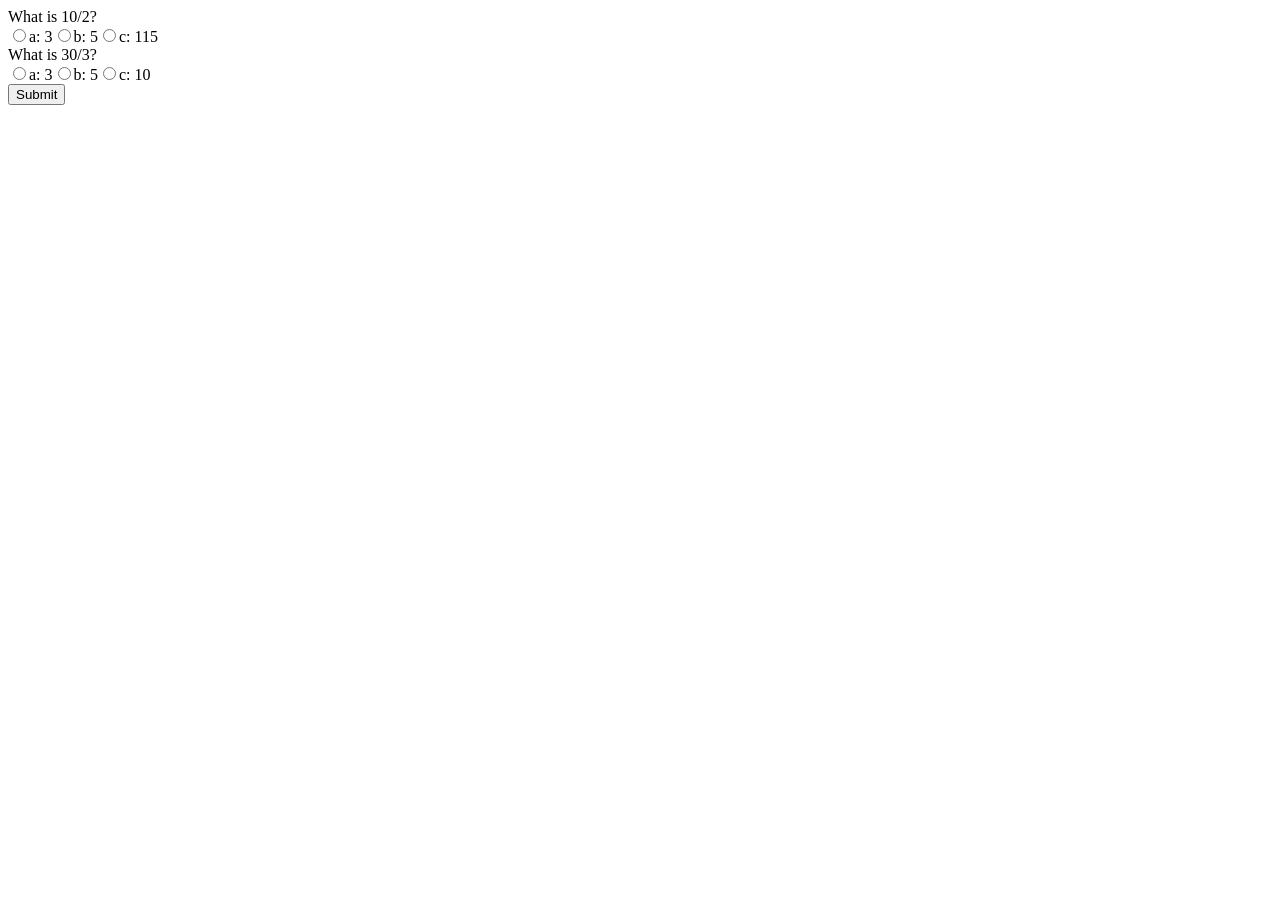
<file: 01. Project Simple Quiz/index.html>
<!DOCTYPE html>
<html lang="en">
	<head>
		<meta charset="utf-8">
		<title>title</title>
	</head>
	<body>
		<div id="quiz"></div>
                <button id="submit">Submit</button>
                <div id="results"></div>
  <script src="script.js"></script>
	</body>
</html>
</file>
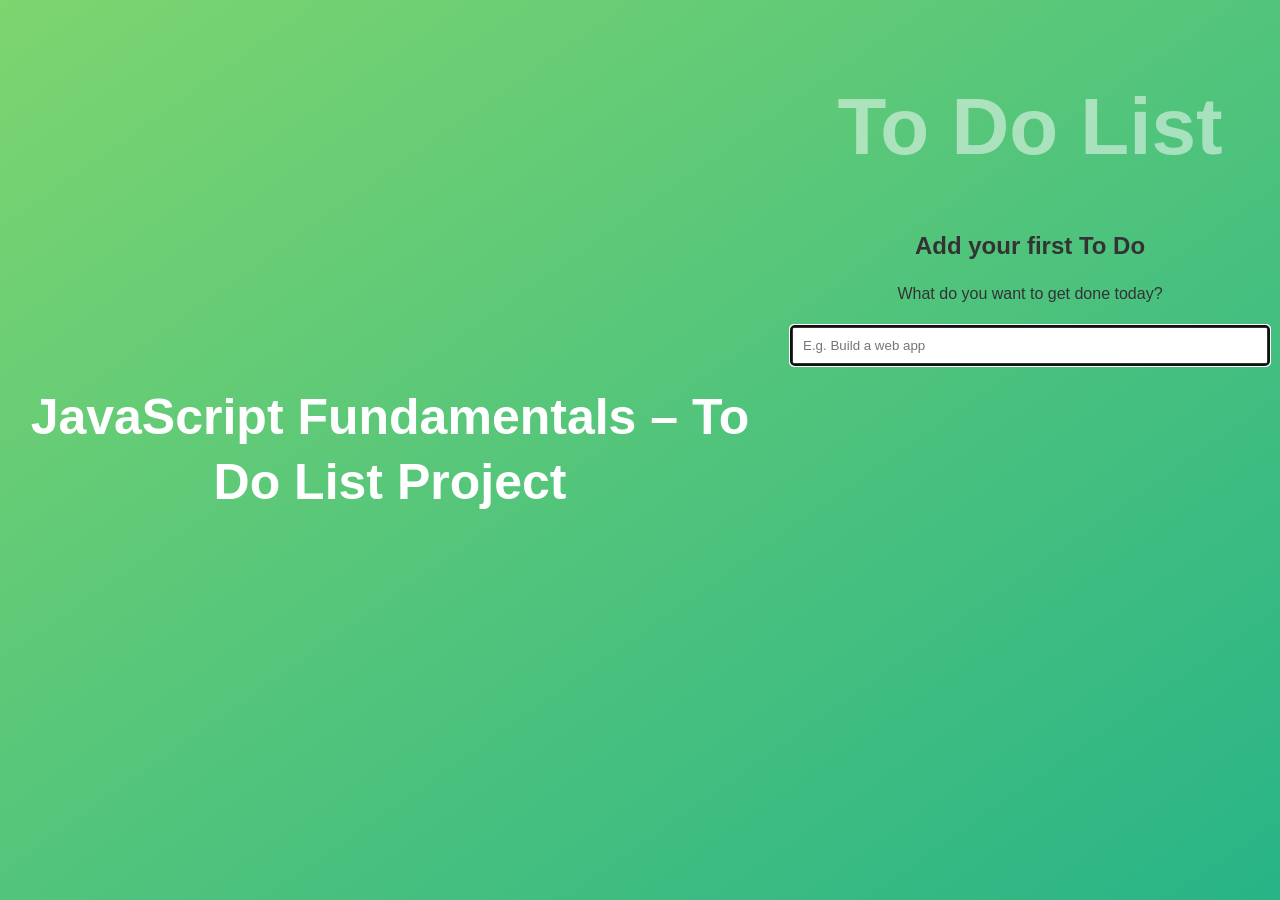
<file: 02. To-Do-List-Project/index.html>
<!DOCTYPE html>
<html lang="en">
  <head>
    <meta charset="UTF-8" />
    <meta name="viewport" content="width=device-width, initial-scale=1.0" />
    <meta http-equiv="X-UA-Compatible" content="ie=edge" />
    <link rel="stylesheet" href="./style.css">
    <title>JavaScript Fundamentals – Part 1</title>
    <style>
      body {
        height: 100vh;
        display: flex;
        align-items: center;
        background: linear-gradient(to top left, #28b487, #7dd56f);
      }
      h1 {
        font-family: sans-serif;
        font-size: 50px;
        line-height: 1.3;
        width: 100%;
        padding: 30px;
        text-align: center;
        color: white;
      }
    </style>

  </head>
  <body>
    <h1>JavaScript Fundamentals – To Do List Project</h1>
    
    <div class="container">
        <h1 class="app-title">To Do List</h1>
        <ul class="todo-list js-todo-list"></ul>
        <div class="empty-state">
        
        <h2 class="empty-state__title">Add your first To Do</h2>
        <p class="empty-state__description">What do you want to get done today?</p>
        </div>
        <form class="js-form">
        <input autofocus type="text" aria-label="Enter a new todo item" placeholder="E.g. Build a web app" class="js-todo-input">
        </form>
        <svg>
            <defs>
                <symbol id="checklist-icon" viewBox="-52 0 512 512"><path d="m217.140625 47.226562c0 7.1875-5.832031 13.015626-13.019531 13.015626-7.191406 0-13.019532-5.828126-13.019532-13.015626 0-7.191406 5.828126-13.019531 13.019532-13.019531 7.1875 0 13.019531 5.828125 13.019531 13.019531zm0 0"/><path d="m140.917969 98.820312c4.144531 0 7.5-3.355468 7.5-7.5v-11.4375c0-4.140624-3.355469-7.5-7.5-7.5-4.140625 0-7.5 3.359376-7.5 7.5v11.4375c0 4.144532 3.359375 7.5 7.5 7.5zm0 0"/><path d="m267.320312 98.820312c4.144532 0 7.5-3.355468 7.5-7.5v-11.4375c0-4.140624-3.355468-7.5-7.5-7.5-4.140624 0-7.5 3.359376-7.5 7.5v11.4375c0 4.144532 3.359376 7.5 7.5 7.5zm0 0"/><path d="m204.121094 104.925781c8.242187 0 15.984375-3.449219 21.246094-9.464843 2.726562-3.117188 2.40625-7.855469-.710938-10.582032-3.121094-2.726562-7.855469-2.410156-10.582031.710938-2.410157 2.753906-6.039063 4.335937-9.953125 4.335937-3.917969 0-7.542969-1.582031-9.953125-4.335937-2.726563-3.121094-7.464844-3.4375-10.582031-.710938-3.121094 2.726563-3.4375 7.464844-.710938 10.582032 5.257812 6.015624 13 9.464843 21.246094 9.464843zm0 0"/><path d="m162.492188 184.390625c-1.308594-3.929687-5.558594-6.054687-9.484376-4.742187-21.402343 7.132812-37.015624 17.507812-46.878906 25.582031v-9.789063c0-4.140625-3.359375-7.5-7.5-7.5s-7.5 3.359375-7.5 7.5v12.710938c0 11.421875 13.816406 17.8125 22.5 10.359375 8.640625-7.410157 23.304688-17.695313 44.121094-24.636719 3.929688-1.308594 6.054688-5.554688 4.742188-9.484375zm0 0"/><path d="m211.460938 208.035156h98.148437c4.144531 0 7.5-3.359375 7.5-7.5s-3.355469-7.5-7.5-7.5h-98.148437c-4.140626 0-7.5 3.359375-7.5 7.5s3.359374 7.5 7.5 7.5zm0 0"/><path d="m162.492188 245.972656c-1.308594-3.929687-5.558594-6.054687-9.484376-4.746094-21.402343 7.136719-37.015624 17.511719-46.878906 25.585938v-9.789062c0-4.144532-3.359375-7.5-7.5-7.5s-7.5 3.355468-7.5 7.5v12.710937c0 11.40625 13.8125 17.808594 22.5 10.359375 8.640625-7.410156 23.304688-17.699219 44.121094-24.636719 3.929688-1.308593 6.054688-5.554687 4.742188-9.484375zm0 0"/><path d="m211.460938 269.617188h98.148437c4.144531 0 7.5-3.359376 7.5-7.5 0-4.144532-3.355469-7.5-7.5-7.5h-98.148437c-4.140626 0-7.5 3.355468-7.5 7.5 0 4.140624 3.359374 7.5 7.5 7.5zm0 0"/><path d="m162.492188 307.554688c-1.308594-3.929688-5.558594-6.054688-9.484376-4.746094-21.402343 7.136718-37.015624 17.511718-46.878906 25.585937v-9.789062c0-4.144531-3.359375-7.5-7.5-7.5s-7.5 3.355469-7.5 7.5v12.710937c0 11.402344 13.8125 17.808594 22.5 10.359375 8.640625-7.410156 23.308594-17.699219 44.121094-24.636719 3.929688-1.308593 6.054688-5.554687 4.742188-9.484374zm0 0"/><path d="m211.460938 331.199219h98.148437c4.144531 0 7.5-3.359375 7.5-7.5 0-4.144531-3.355469-7.5-7.5-7.5h-98.148437c-4.140626 0-7.5 3.355469-7.5 7.5 0 4.140625 3.359374 7.5 7.5 7.5zm0 0"/><path d="m98.628906 372.6875c-4.140625 0-7.5 3.359375-7.5 7.5v12.710938c0 11.402343 13.808594 17.820312 22.5 10.359374 8.640625-7.410156 23.308594-17.699218 44.121094-24.636718 3.929688-1.308594 6.054688-5.558594 4.746094-9.484375-1.3125-3.933594-5.558594-6.054688-9.488282-4.746094-21.398437 7.132813-37.015624 17.511719-46.878906 25.582031v-9.789062c0-4.140625-3.359375-7.496094-7.5-7.496094zm0 0"/><path d="m211.460938 392.777344h98.148437c4.144531 0 7.5-3.355469 7.5-7.5 0-4.140625-3.355469-7.5-7.5-7.5h-98.148437c-4.140626 0-7.5 3.359375-7.5 7.5 0 4.144531 3.359374 7.5 7.5 7.5zm0 0"/><path d="m369.109375 67.765625h-51.667969v-1.007813c0-13.617187-11.078125-24.695312-24.695312-24.695312h-41.683594c-2.578125-23.621094-22.648438-42.0625-46.941406-42.0625-24.296875 0-44.363282 18.441406-46.945313 42.0625h-41.679687c-13.617188 0-24.695313 11.078125-24.695313 24.695312v1.007813h-51.671875c-21.574218 0-39.128906 17.554687-39.128906 39.128906v48.898438c0 4.140625 3.359375 7.5 7.5 7.5s7.5-3.359375 7.5-7.5v-48.898438c0-13.304687 10.824219-24.128906 24.128906-24.128906h51.671875v18.847656h-43.507812c-4.144531 0-7.5 3.359375-7.5 7.5v345.066407c0 4.140624 3.355469 7.5 7.5 7.5h234.792969c4.144531 0 7.5-3.359376 7.5-7.5 0-4.144532-3.355469-7.5-7.5-7.5h-227.292969v-330.066407h36.472656c.003906.019531.011719.039063.015625.058594.007812.039063.011719.078125.019531.113281 2.320313 11.316406 12.648438 19.726563 24.195313 19.726563h177.25c11.441406 0 21.882812-8.457031 24.191406-19.726563.007812-.035156.015625-.074218.023438-.113281.003906-.019531.007812-.035156.011718-.058594h36.476563v330.066407h-41.359375c-4.144532 0-7.5 3.355468-7.5 7.5 0 4.140624 3.355468 7.5 7.5 7.5h48.859375c4.140625 0 7.5-3.359376 7.5-7.5v-345.066407c0-4.140625-3.359375-7.5-7.5-7.5h-43.507813v-18.847656h51.671875c13.304688 0 24.128907 10.824219 24.128907 24.128906v365.976563c0 13.304687-10.824219 24.128906-24.128907 24.128906h-329.984375c-13.304687 0-24.128906-10.824219-24.128906-24.128906v-287.082032c0-4.140624-3.359375-7.5-7.5-7.5s-7.5 3.359376-7.5 7.5v287.082032c0 21.574218 17.554688 39.128906 39.128906 39.128906h329.980469c21.578125 0 39.128906-17.554688 39.128906-39.128906v-365.976563c.003907-21.574219-17.550781-39.128906-39.128906-39.128906zm-263.308594-1.007813c0-5.347656 4.347657-9.695312 9.695313-9.695312h48.972656c5.792969 0 7.425781-5.015625 7.425781-9.839844 0-17.765625 14.457031-32.222656 32.226563-32.222656 17.765625 0 32.222656 14.453125 32.222656 32.222656 0 4.8125 1.691406 9.839844 7.425781 9.839844h48.976563c5.347656 0 9.695312 4.347656 9.695312 9.695312v42.355469c0 1.875.128906 3.769531-.4375 5.582031-1.226562 3.945313-4.914062 6.816407-9.257812 6.816407h-177.25c-4.34375 0-8.03125-2.871094-9.261719-6.816407-.558594-1.796874-.433594-3.71875-.433594-5.582031zm0 0"/></symbol>
                
                <symbol id="delete-icon" viewBox="0 0 448 448"><path d="m224 0c-123.710938 0-224 100.289062-224 224s100.289062 224 224 224 224-100.289062 224-224c-.132812-123.65625-100.34375-223.867188-224-224zm124.449219 325.824219c4.15625 4.015625 5.828125 9.964843 4.363281 15.558593s-5.835938 9.964844-11.429688 11.429688-11.542968-.207031-15.558593-4.363281l-101.824219-101.824219-101.824219 101.824219c-6.277343 6.0625-16.257812 5.976562-22.429687-.195313s-6.257813-16.152344-.195313-22.429687l101.824219-101.824219-101.824219-101.824219c-4.15625-4.015625-5.828125-9.964843-4.363281-15.558593s5.835938-9.964844 11.429688-11.429688 11.542968.207031 15.558593 4.363281l101.824219 101.824219 101.824219-101.824219c6.277343-6.0625 16.257812-5.976562 22.429687.195313s6.257813 16.152344.195313 22.429687l-101.824219 101.824219zm0 0" fill="#D80027"/></symbol>
            </defs>
        </svg>
    </div>

    <script src="./script.js"></script>
  </body>
</html>
</file>
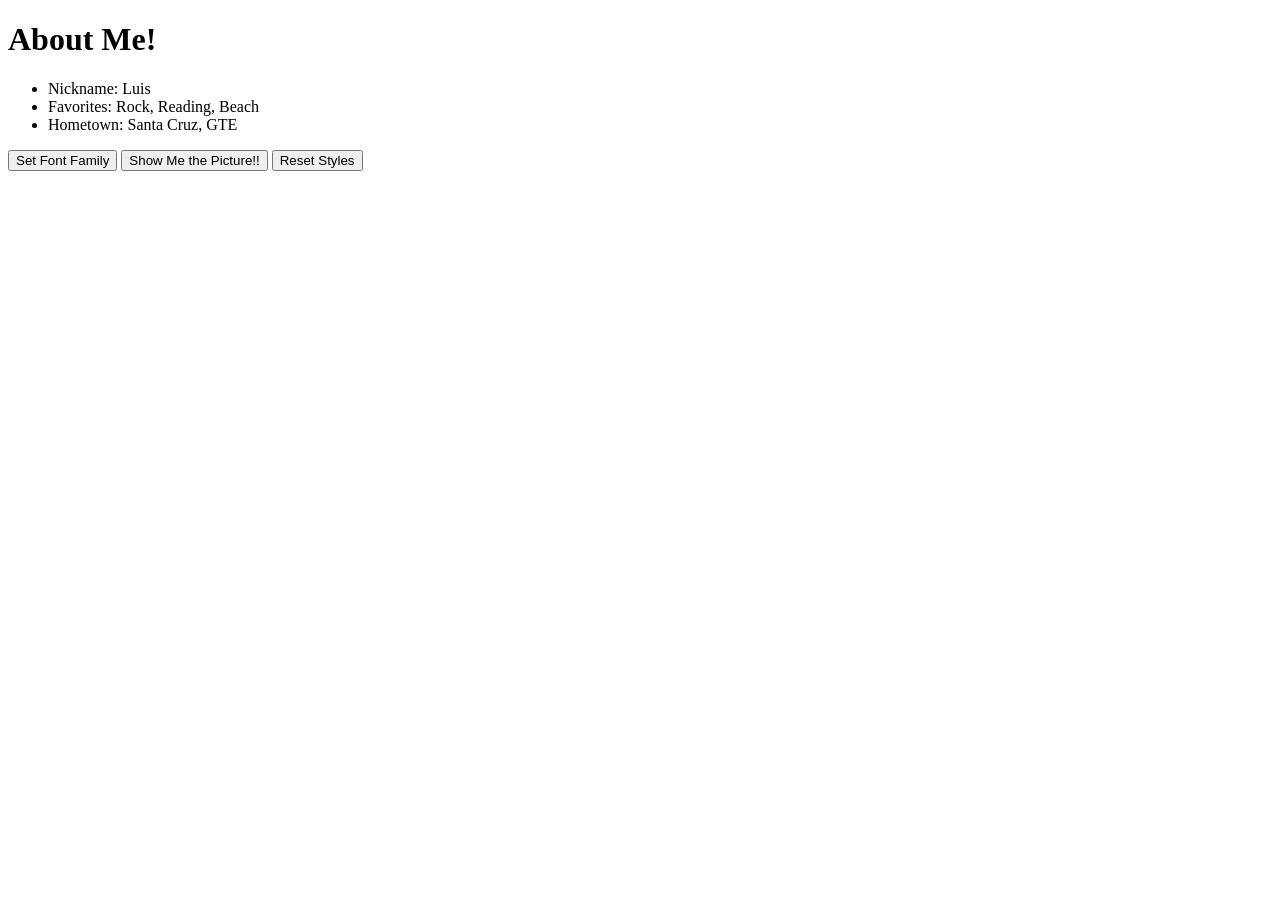
<file: 04. AboutMe/index.html>
<!DOCTYPE html>
<html lang="en">
<head>
    <meta charset="UTF-8">
    <meta http-equiv="X-UA-Compatible" content="IE=edge">
    <meta name="viewport" content="width=device-width, initial-scale=1.0">
    <title>About Me!</title>
</head>
<body>

    <h1>About Me!</h1>


<div id="resetting">

    <div id="picture" style="height:100%; width:100%; display:none;">
        <img src="./tool.jpeg" alt="This represents me!">
    </div>
        
    
    <div id="change">
        <ul>
            <li>Nickname: Luis<span id="nickname"></span></li>
            <li>Favorites: Rock, Reading, Beach<span id="favorites"></span></li>
            <li>Hometown: Santa Cruz, GTE<span id="hometown"></span></li>
        </ul>
    </div>


</div>
    
    <button type="button" onclick="display()">Set Font Family</button>

    <button onClick="showImage()">Show Me the Picture!!</button>

    <input type = "button" value = "Reset Styles" onClick = "fun()"/>


    <script>

    function display() {
        let element = document.getElementById("change");
        element.style.color = "#FF0000";
        document.getElementById("change").style.fontFamily = "Arial, sans-serif";
        document.getElementById("change").style.fontSize = "x-large";
    }

    const showImage = () => {
        document.getElementById("picture").style.display ='block';
    }

    function fun(){  
   document.getElementById("resetting").reset();  
    }  

    </script>

</body>
</html>
</file>
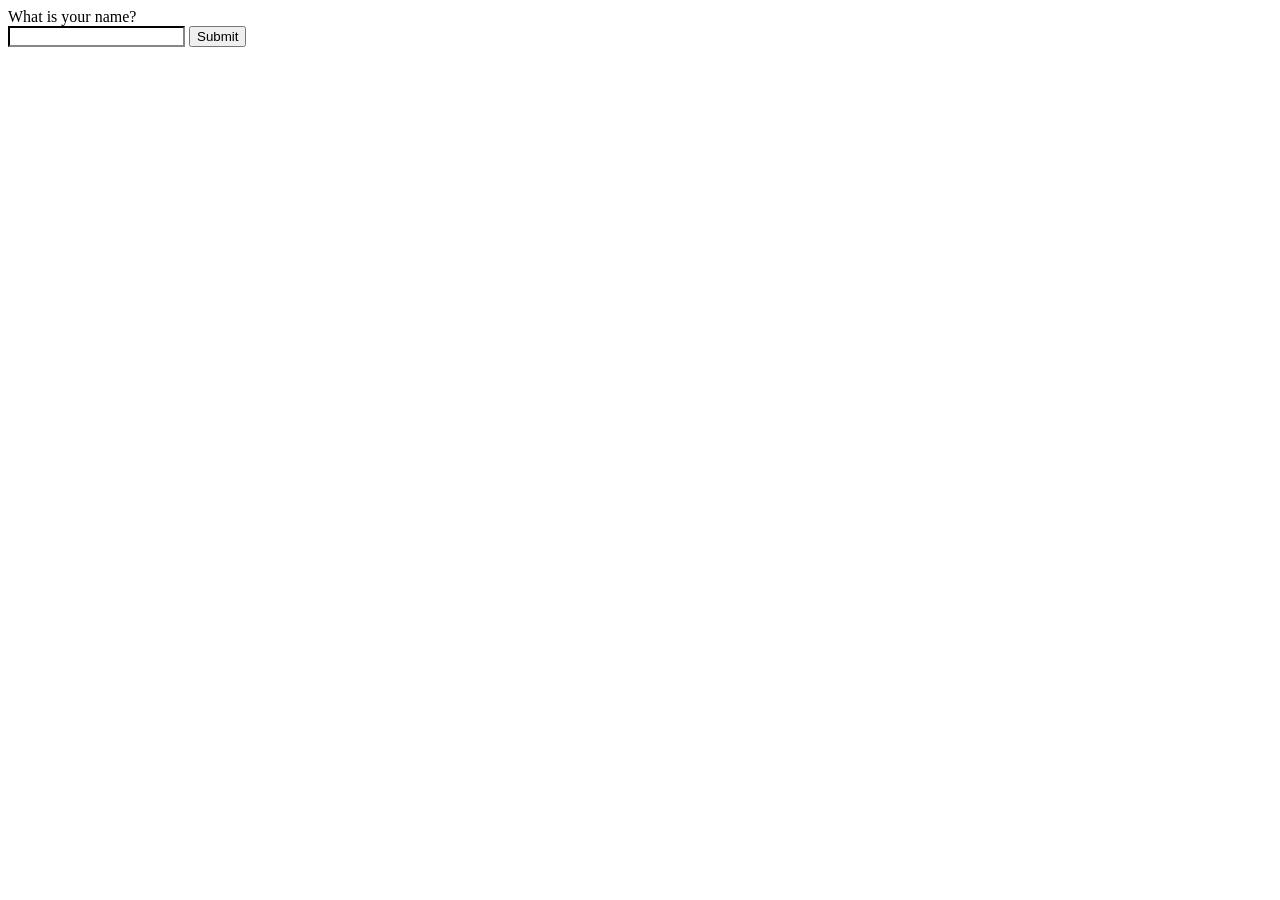
<file: 06. Input Validator/index.html>
<!DOCTYPE html>
<html lang="en">
<head>
    <meta charset="UTF-8">
    <meta http-equiv="X-UA-Compatible" content="IE=edge">
    <meta name="viewport" content="width=device-width, initial-scale=1.0">
    <title>Document</title>
</head>
<body>
    
    <div class="output">What is your name?</div>
    <input type="text" name="userName">
    <button>Submit</button>

    <script src="./index.js"></script>
</body>
</html>
</file>
<file: 02. To-Do-List-Project/style.css>
html {
    box-sizing: border-box;
  }
  
  *, *::before, *::after {
    box-sizing: inherit;
    margin: 0;
    padding: 0;
  }
  
  body {
   font-family:
   -apple-system, BlinkMacSystemFont, 'Segoe UI', Roboto, Oxygen-Sans,
    Ubuntu, Cantarell, 'Helvetica Neue', sans-serif;
   line-height: 1.4;
  }
  
  .container {
    width: 100%;
    max-width: 500px;
    margin: 0 auto;
    padding-left: 10px;
    padding-right: 10px;
    color: #333;
    height: 90vh;
    margin-top: 5vh;
    margin-bottom: 5vh;
    overflow-y: auto;
    align-items: center;
  }
  
  .app-title {
    text-align: center;
    margin-bottom: 20px;
    font-size: 80px;
    opacity: 0.5;
  }
  
  
  .todo-list {
    list-style: none;
    margin-bottom: 20px;
  }
  
  .todo-item {
    margin-bottom: 10px;
    width: 100%;
    display: flex;
    align-items: center;
    justify-content: space-between;
  }
  
  .todo-item span {
    flex-grow: 1;
    margin-left: 10px;
    margin-right: 10px;
    font-size: 22px;
  }
  
  .done span {
    text-decoration: line-through;
  }
  
  input[type="checkbox"] {
    display: none;
  }
  
  .tick {
    width: 30px;
    height: 30px;
    border: 3px solid #333;
    border-radius: 50%;
    display: inline-flex;
    justify-content: center;
    align-items: center;
    cursor: pointer;
  }
  
  .tick::before {
    content: '✓';
    font-size: 20px;
    display: none;
  }
  
  .done .tick::before {
    display: inline;
  }
  
  .delete-todo {
    border: none;
    background-color: transparent;
    outline: none;
    cursor: pointer;
  }
  
  .delete-todo svg {
    width: 30px;
    height: 30px;
    pointer-events: none;
  }
  
  form {
    width: 100%;
    display: flex;
    justify-content: space-between;
  }
  
  input[type="text"] {
    width: 100%;
    padding: 10px;
    border-radius: 4px;
    border: 3px solid #333;
  }
  
  /* Add this below all the other styles */
  
  .empty-state {
    flex-direction: column;
    align-items: center;
    justify-content: center;
    display: none;
  }
  
  .checklist-icon {
    margin-bottom: 20px;
  }
  
  .empty-state__title, .empty-state__description {
    margin-bottom: 20px;
  }
  
  /* Add this below the other styles */
  .todo-list:empty {
    display: none;
  }
  
  .todo-list:empty + .empty-state {
    display: flex;
  }
</file>
